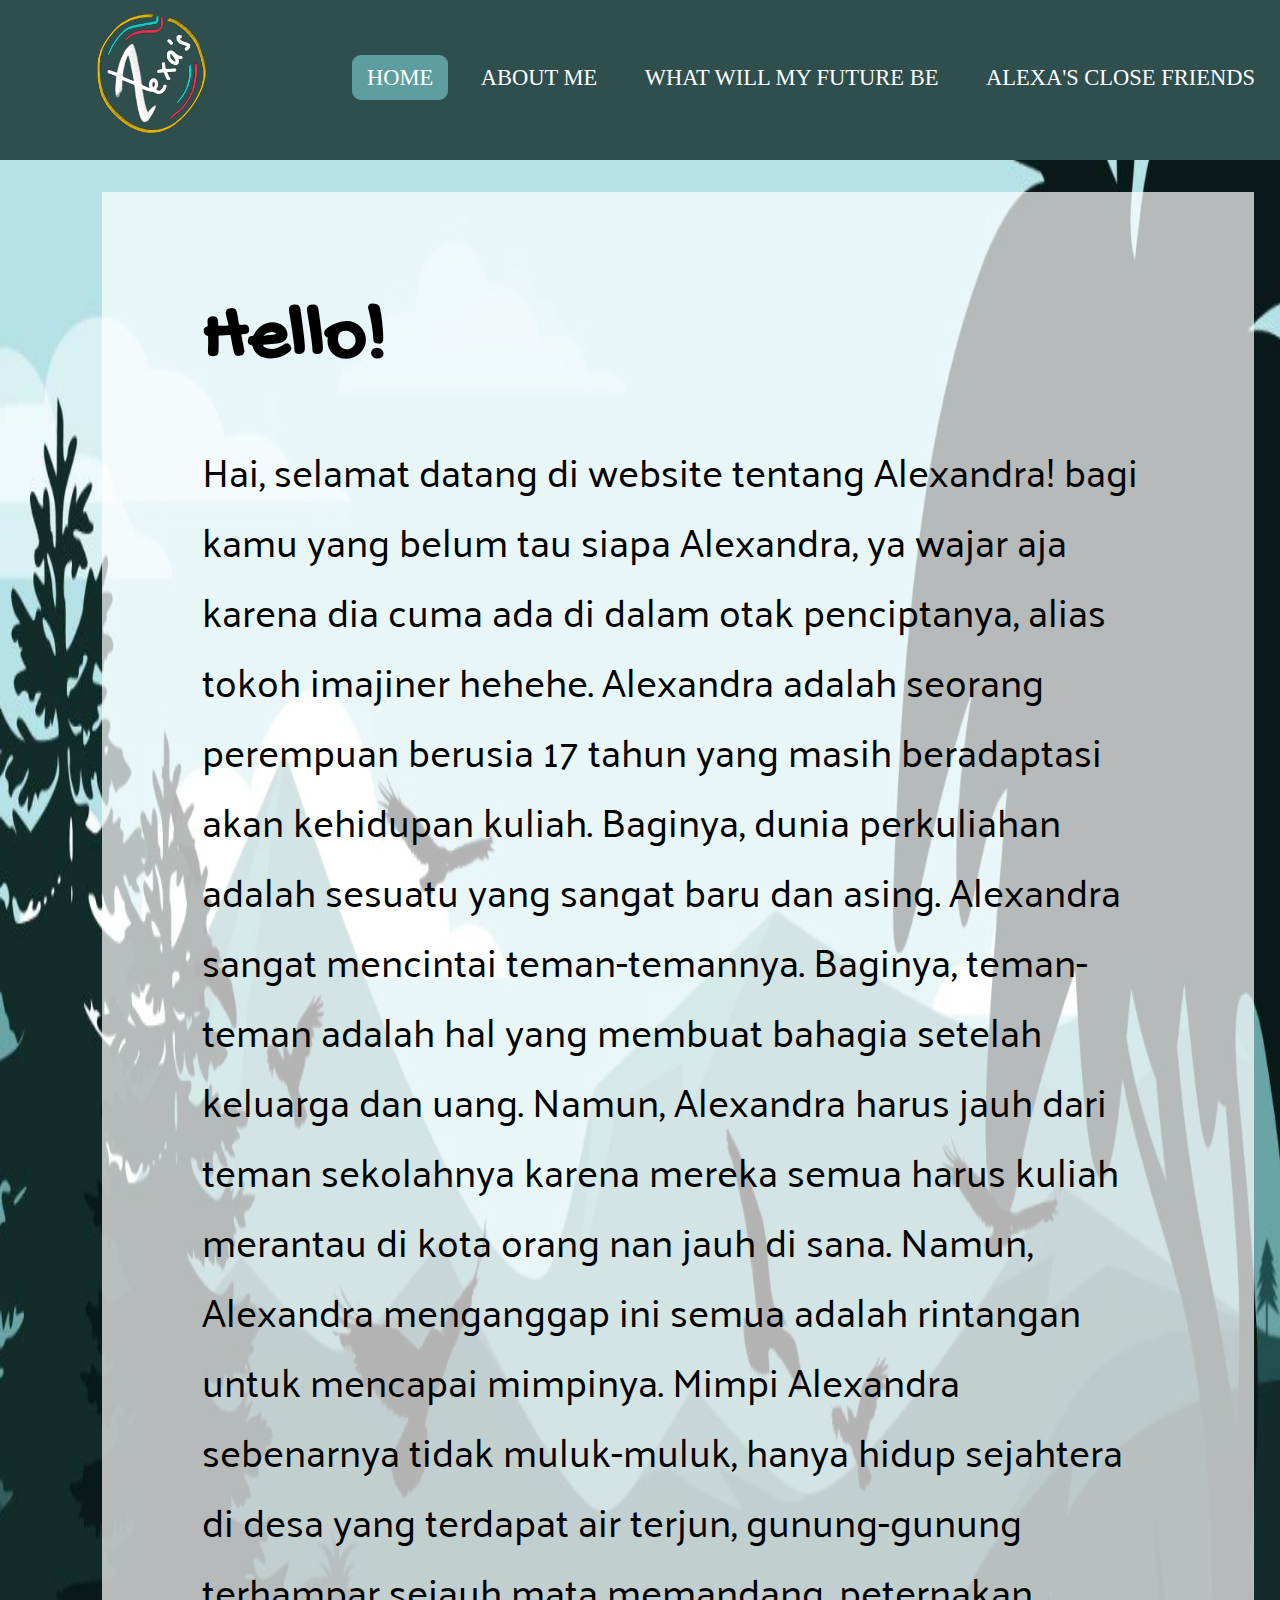
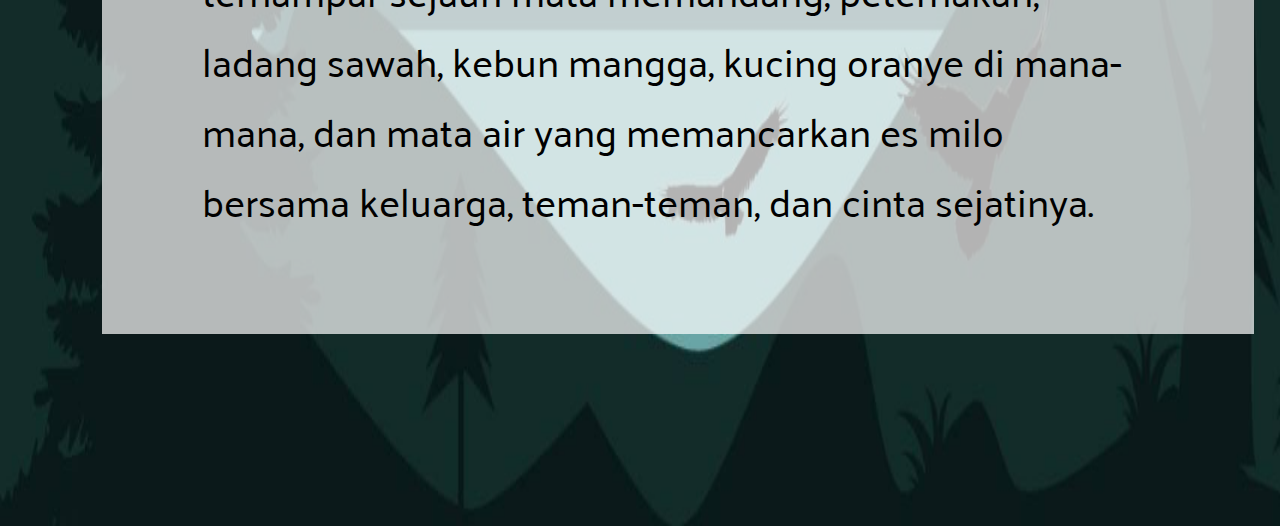
<file: index.html>
<!DOCTYPE html>
<html lang="en" dir="ltr">
<head>
	<meta charset="UTF-8">
	<title>Alexandra</title>
	<meta http-equiv="X-UA-Compatible" content="IE-edge">
<meta name="viewport" content="width=device-width, initial-scale=1.0">
	<link rel="stylesheet" href="cssdtpi.css">
	<link href='http://fonts.googleapis.com/css?family=Gochi Hand|Palanquin'
rel='stylesheet' type='text/css'>
</head>

<body class="page1">	
	<nav>
		<img src="croppedlogo.png" alt="logo" height="150px" id="logo">
		<input type="checkbox" id="check">
		<label for="check" class="checkbtn">
			<i class="fas fa-bars"></i>
		<ul>
			<li><a class="active" href="index.html">Home</a></li>
			<li><a href="aboutme.html">About me</a></li>
			<li><a href="future.html">What will My Future Be</a></li>
			<li><a href="closefriends.html">Alexa's Close Friends</a></li>
		</ul>
	</nav>

		<div class="home">
	<h1 style="font-family: Gochi Hand;">Hello!</h1><br>
	<p style="font-family: Palanquin;">Hai, selamat datang di website tentang Alexandra! bagi kamu yang belum tau siapa Alexandra, ya wajar aja karena dia cuma ada di dalam otak penciptanya, alias tokoh imajiner hehehe. Alexandra adalah seorang perempuan berusia 17 tahun yang masih beradaptasi akan kehidupan kuliah. Baginya, dunia perkuliahan adalah sesuatu yang sangat baru dan asing. Alexandra sangat mencintai teman-temannya. Baginya, teman-teman adalah hal yang membuat bahagia setelah keluarga dan uang. Namun, Alexandra harus jauh dari teman sekolahnya karena mereka semua harus kuliah merantau di kota orang nan jauh di sana. Namun, Alexandra menganggap ini semua adalah rintangan untuk mencapai mimpinya. Mimpi Alexandra sebenarnya tidak muluk-muluk, hanya hidup sejahtera di desa yang terdapat air terjun, gunung-gunung terhampar sejauh mata memandang, peternakan, ladang sawah, kebun mangga, kucing oranye di mana-mana, dan mata air yang memancarkan es milo bersama keluarga, teman-teman, dan cinta sejatinya.</p>
		</div>
</body>
</html>
</file>
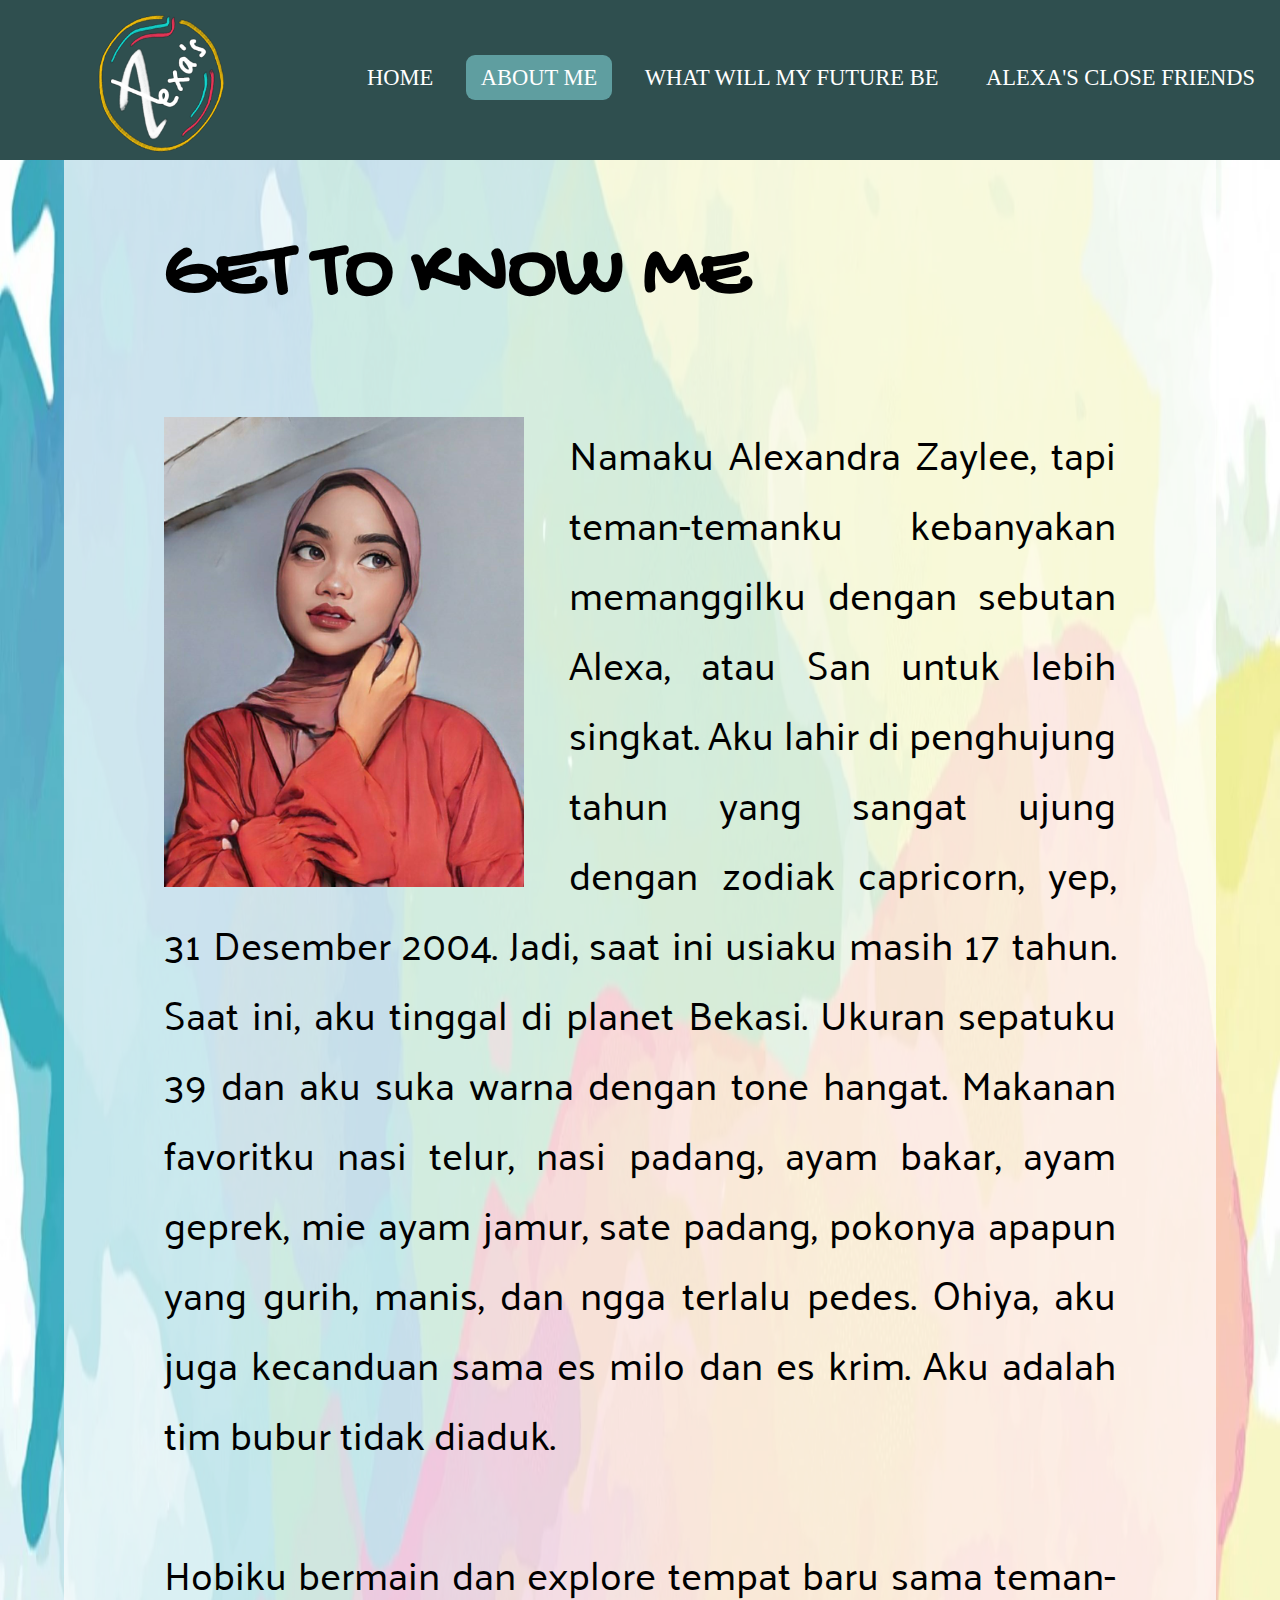
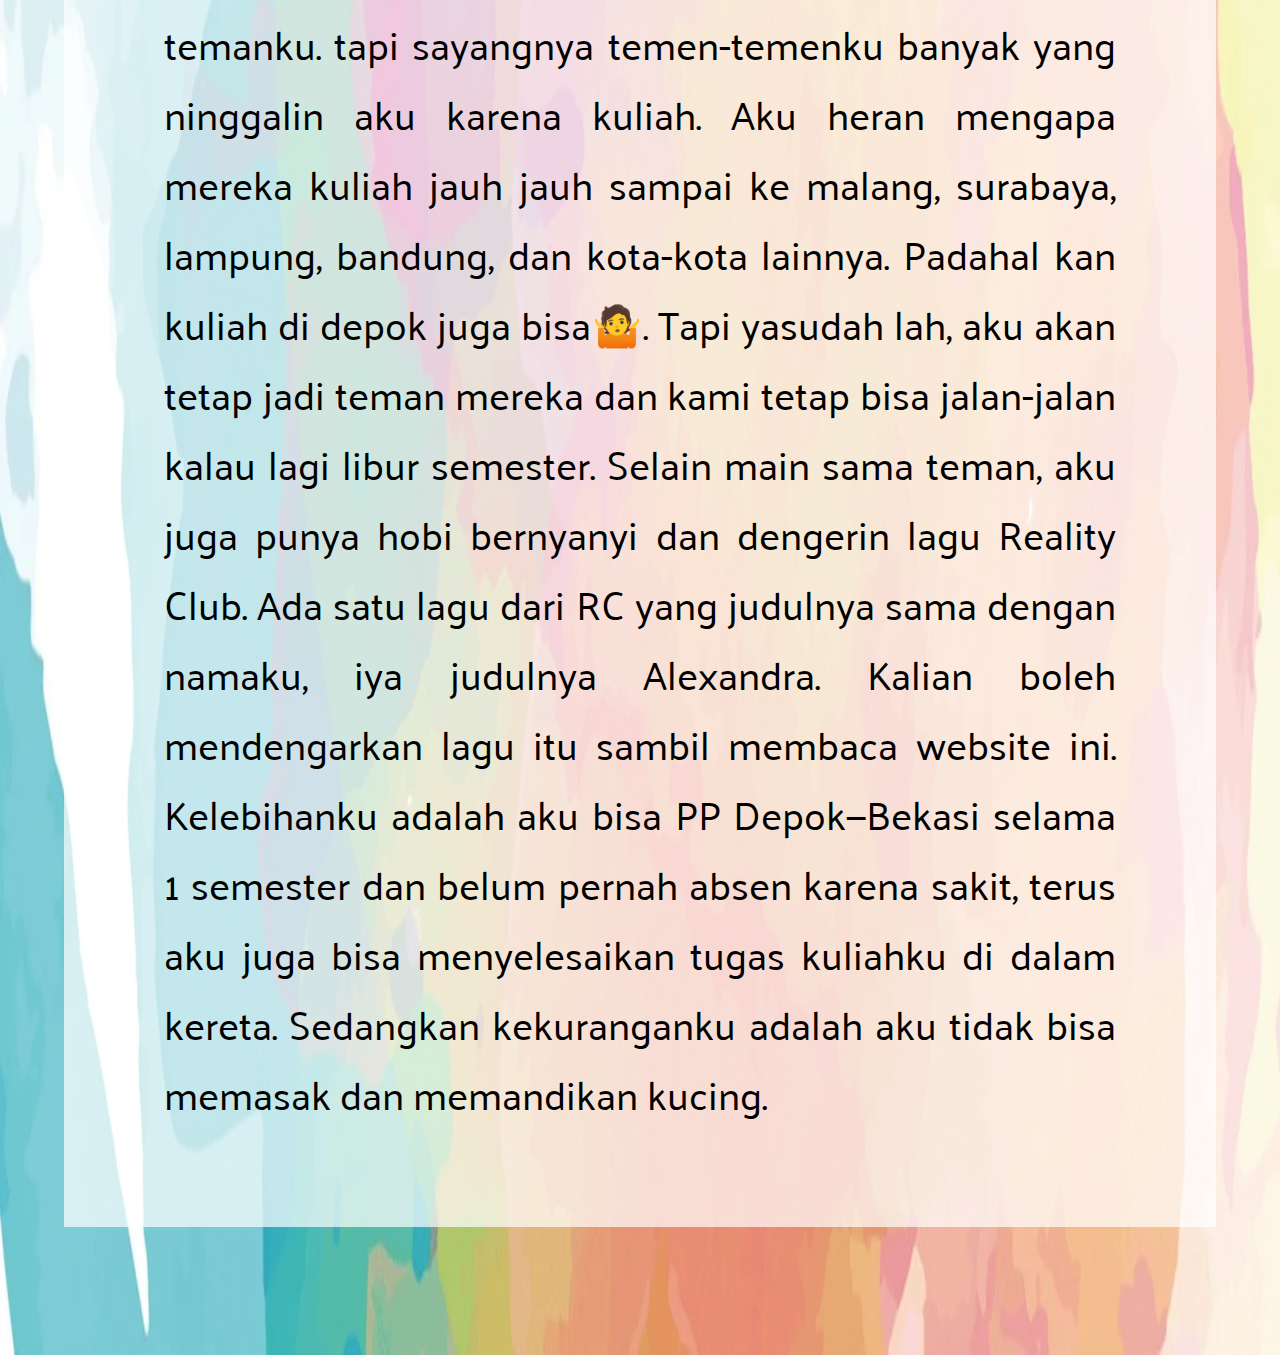
<file: aboutme.html>
<!DOCTYPE html>
<html>
<head>
	<meta charset="UTF-8">
	<title>About Alexandra</title>
	<meta http-equiv="X-UA-Compatible" content="IE-edge">
	<meta name="viewport" content="width=device-width, initial-scale=1.0">
	<link rel="preconnect" href="https://fonts.googleapis.com">
	<link  rel="stylesheet" href="cssdtpi.css">
	<link href='http://fonts.googleapis.com/css?family=Gochi Hand|Palanquin'
rel='stylesheet' type='text/css'>
	<style>
		body{
			background-image: url("nextbackground.jpg");
		}
	</style>
</head>
<body class="page2">
	<nav>
		<img src="croppedlogo.png" alt="logo" height="170px" id="logo">
		<input type="checkbox" id="check">
		<label for="check" class="checkbtn">
			<i class="fas fa-bars"></i>
		<ul>
			<li><a href="index.html">Home</a></li>
			<li><a class="active" href="aboutme.html">About me</a></li>
			<li><a href="future.html">What will My Future Be</a></li>
			<li><a href="closefriends.html">Alexa's Close Friends</a></li>
		</ul>
	</nav>
	<section></section>
<div class="aboutme">
	<h1 style="font-family: Gochi Hand;">GET TO KNOW ME</h1><br><br>
	<img src="alexandra.jpg" alt="my face" style="width:360px;height:470px; margin-right: 45px" class="alexandra">
<p style="font-family: Palanquin;">Namaku Alexandra Zaylee, tapi teman-temanku kebanyakan memanggilku dengan sebutan Alexa, atau San untuk lebih singkat. Aku lahir di penghujung tahun yang sangat ujung dengan zodiak capricorn, yep, 31 Desember 2004. Jadi, saat ini usiaku masih 17 tahun. Saat ini, aku tinggal di planet Bekasi. Ukuran sepatuku 39 dan aku suka warna dengan tone hangat. Makanan favoritku nasi telur, nasi padang, ayam bakar, ayam geprek, mie ayam jamur, sate padang, pokonya apapun yang gurih, manis, dan ngga terlalu pedes. Ohiya, aku juga kecanduan sama es milo dan es krim. Aku adalah tim bubur tidak diaduk.
<br><br>
Hobiku bermain dan explore tempat baru sama teman-temanku. tapi sayangnya temen-temenku banyak yang ninggalin aku karena kuliah. Aku heran mengapa mereka kuliah jauh jauh sampai ke malang, surabaya, lampung, bandung, dan kota-kota lainnya. Padahal kan kuliah di depok juga bisa🤷. Tapi yasudah lah,  aku akan tetap jadi teman mereka dan kami tetap bisa jalan-jalan kalau lagi libur semester. Selain main sama teman, aku juga punya hobi bernyanyi dan dengerin lagu Reality Club. Ada satu lagu dari RC yang judulnya sama dengan namaku, iya judulnya Alexandra. Kalian boleh mendengarkan lagu itu sambil membaca website ini. Kelebihanku adalah aku bisa PP Depok—Bekasi selama 1 semester dan belum pernah absen karena sakit, terus aku juga bisa menyelesaikan tugas kuliahku di dalam kereta. Sedangkan kekuranganku adalah aku tidak bisa memasak dan memandikan kucing.</p>

</body>
</html>
</file>
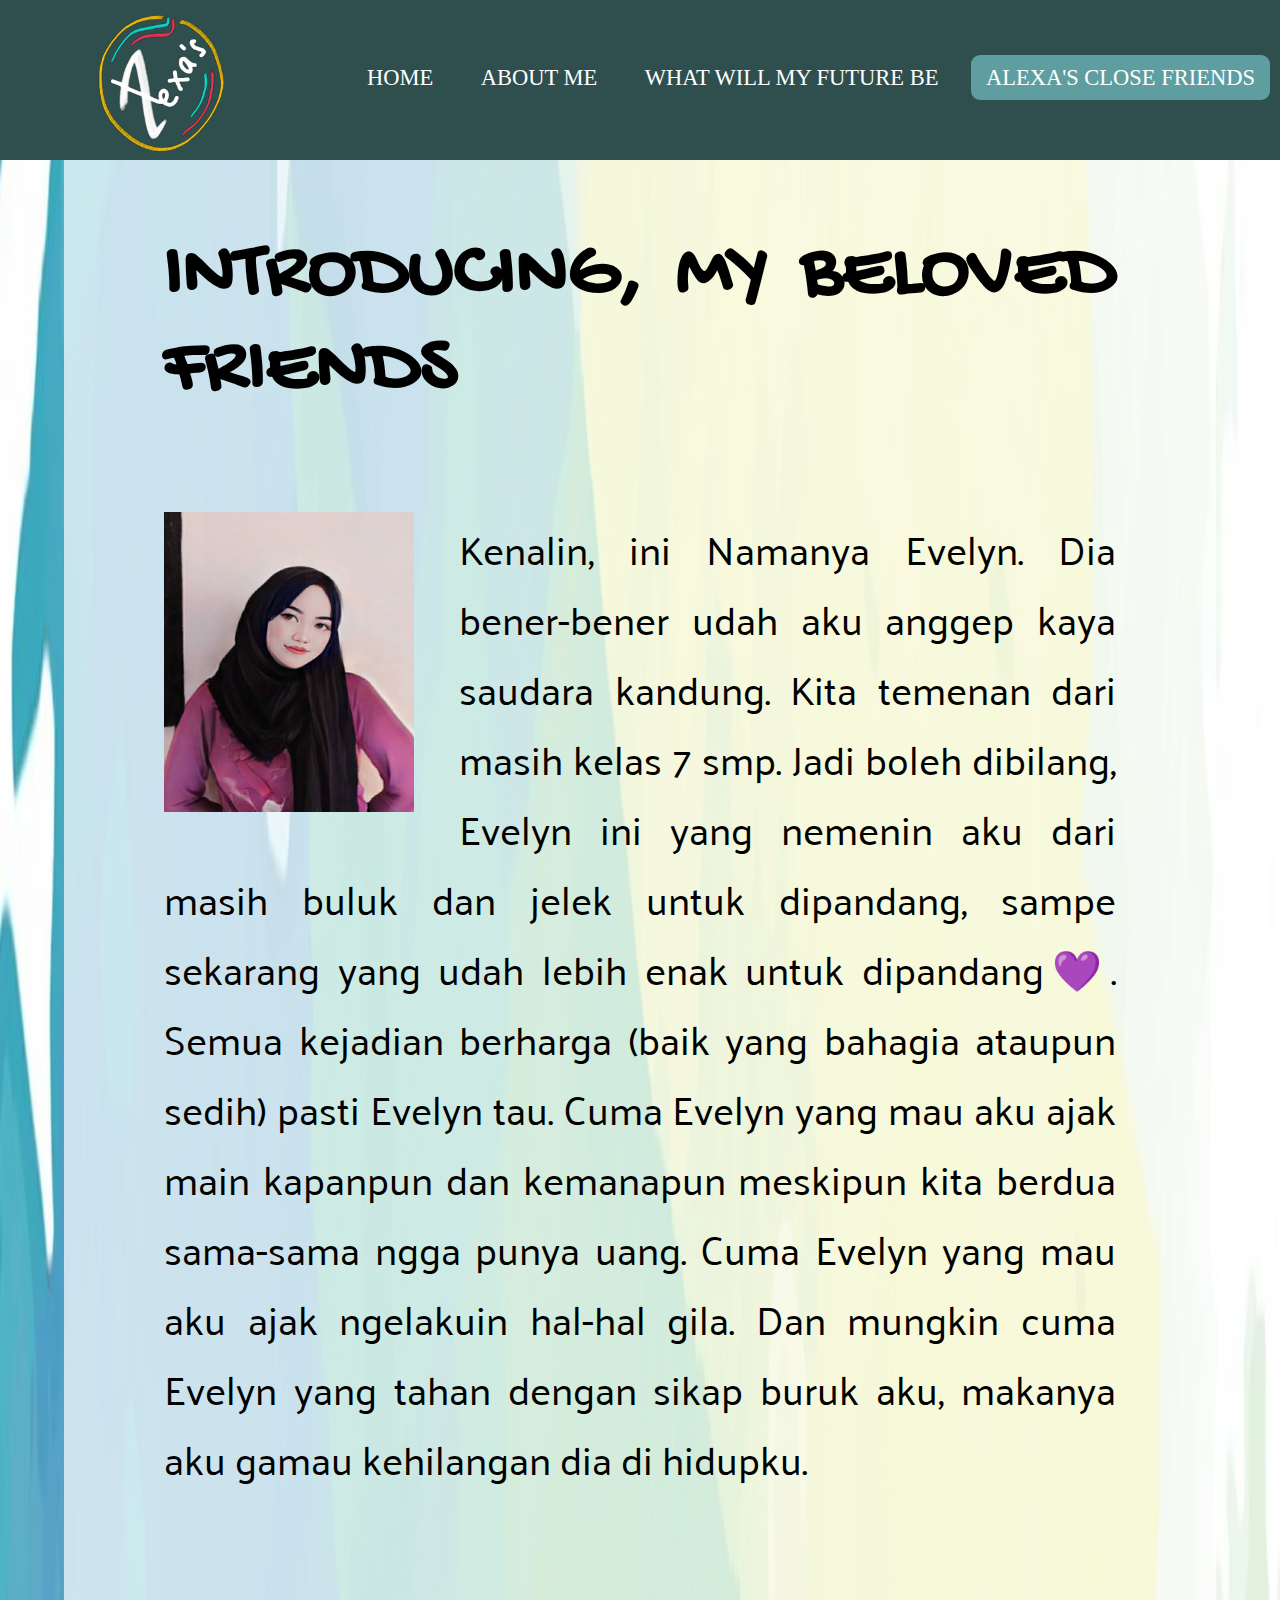
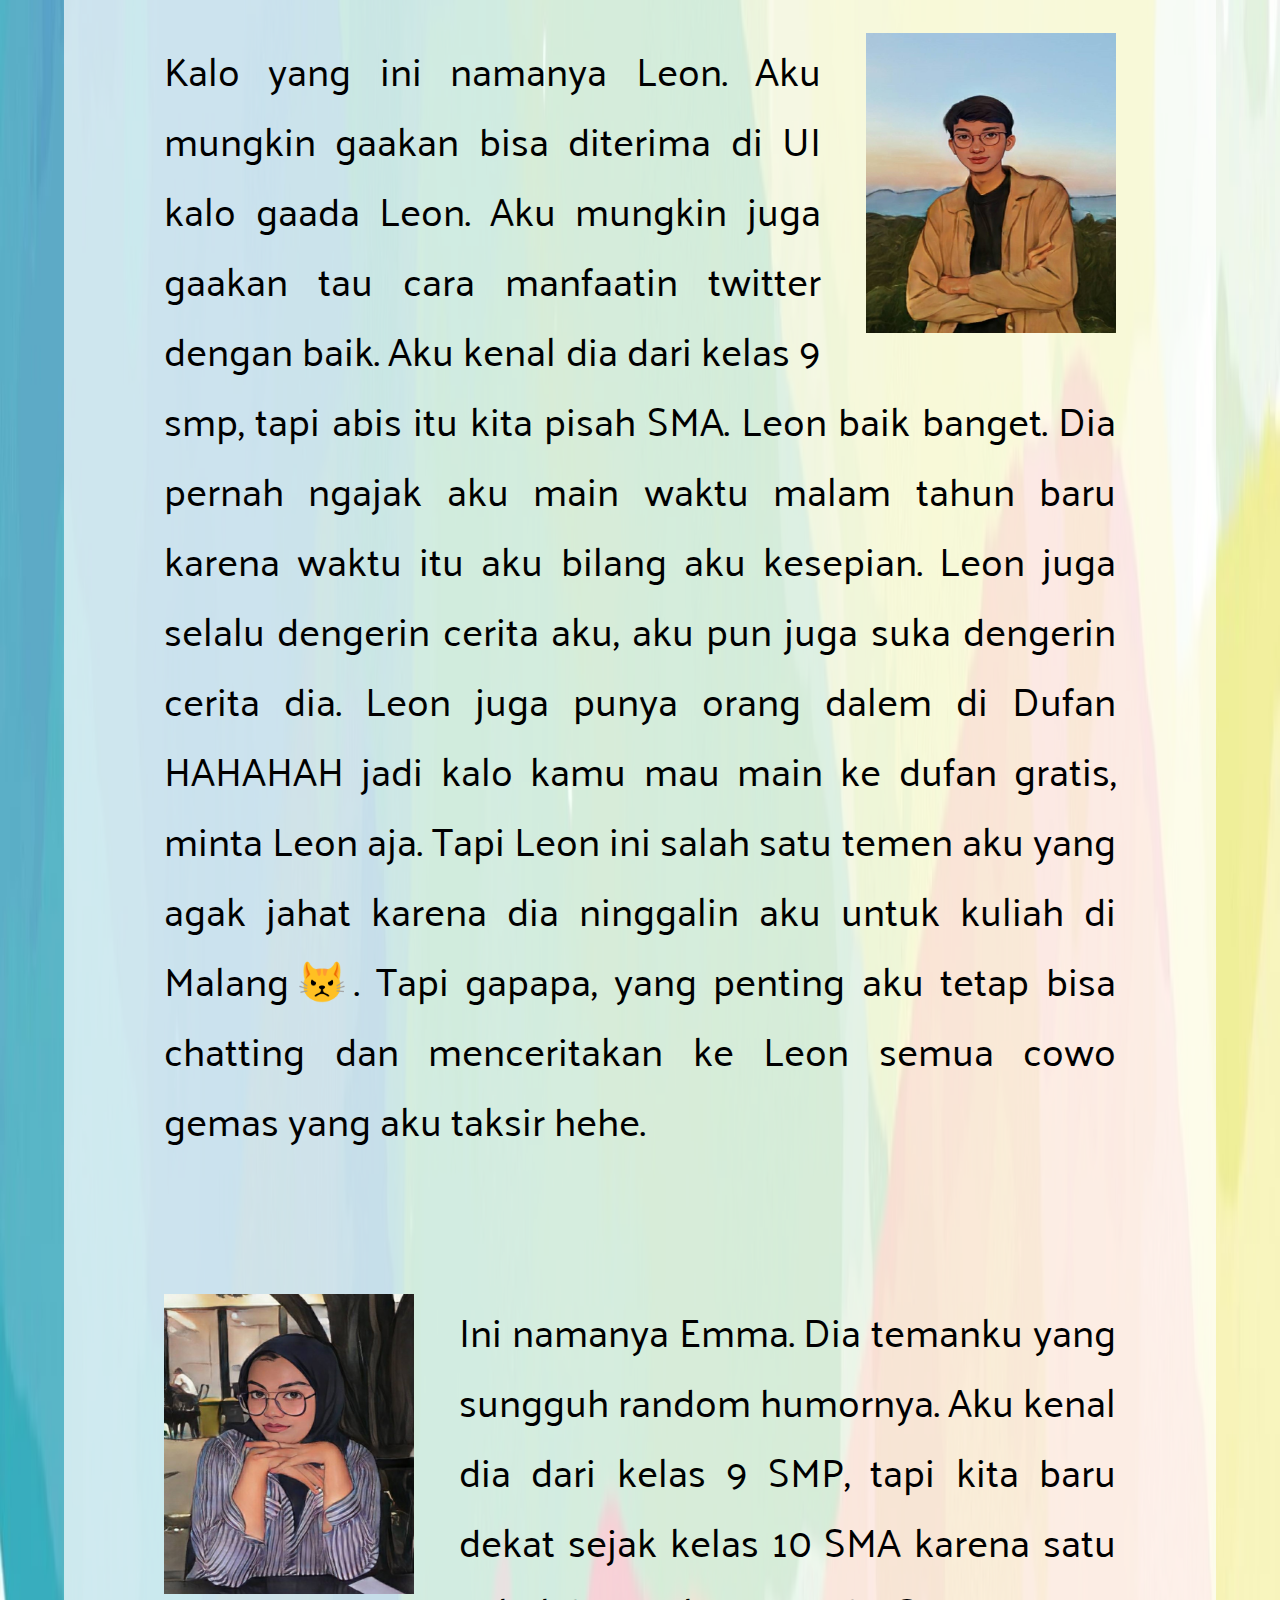
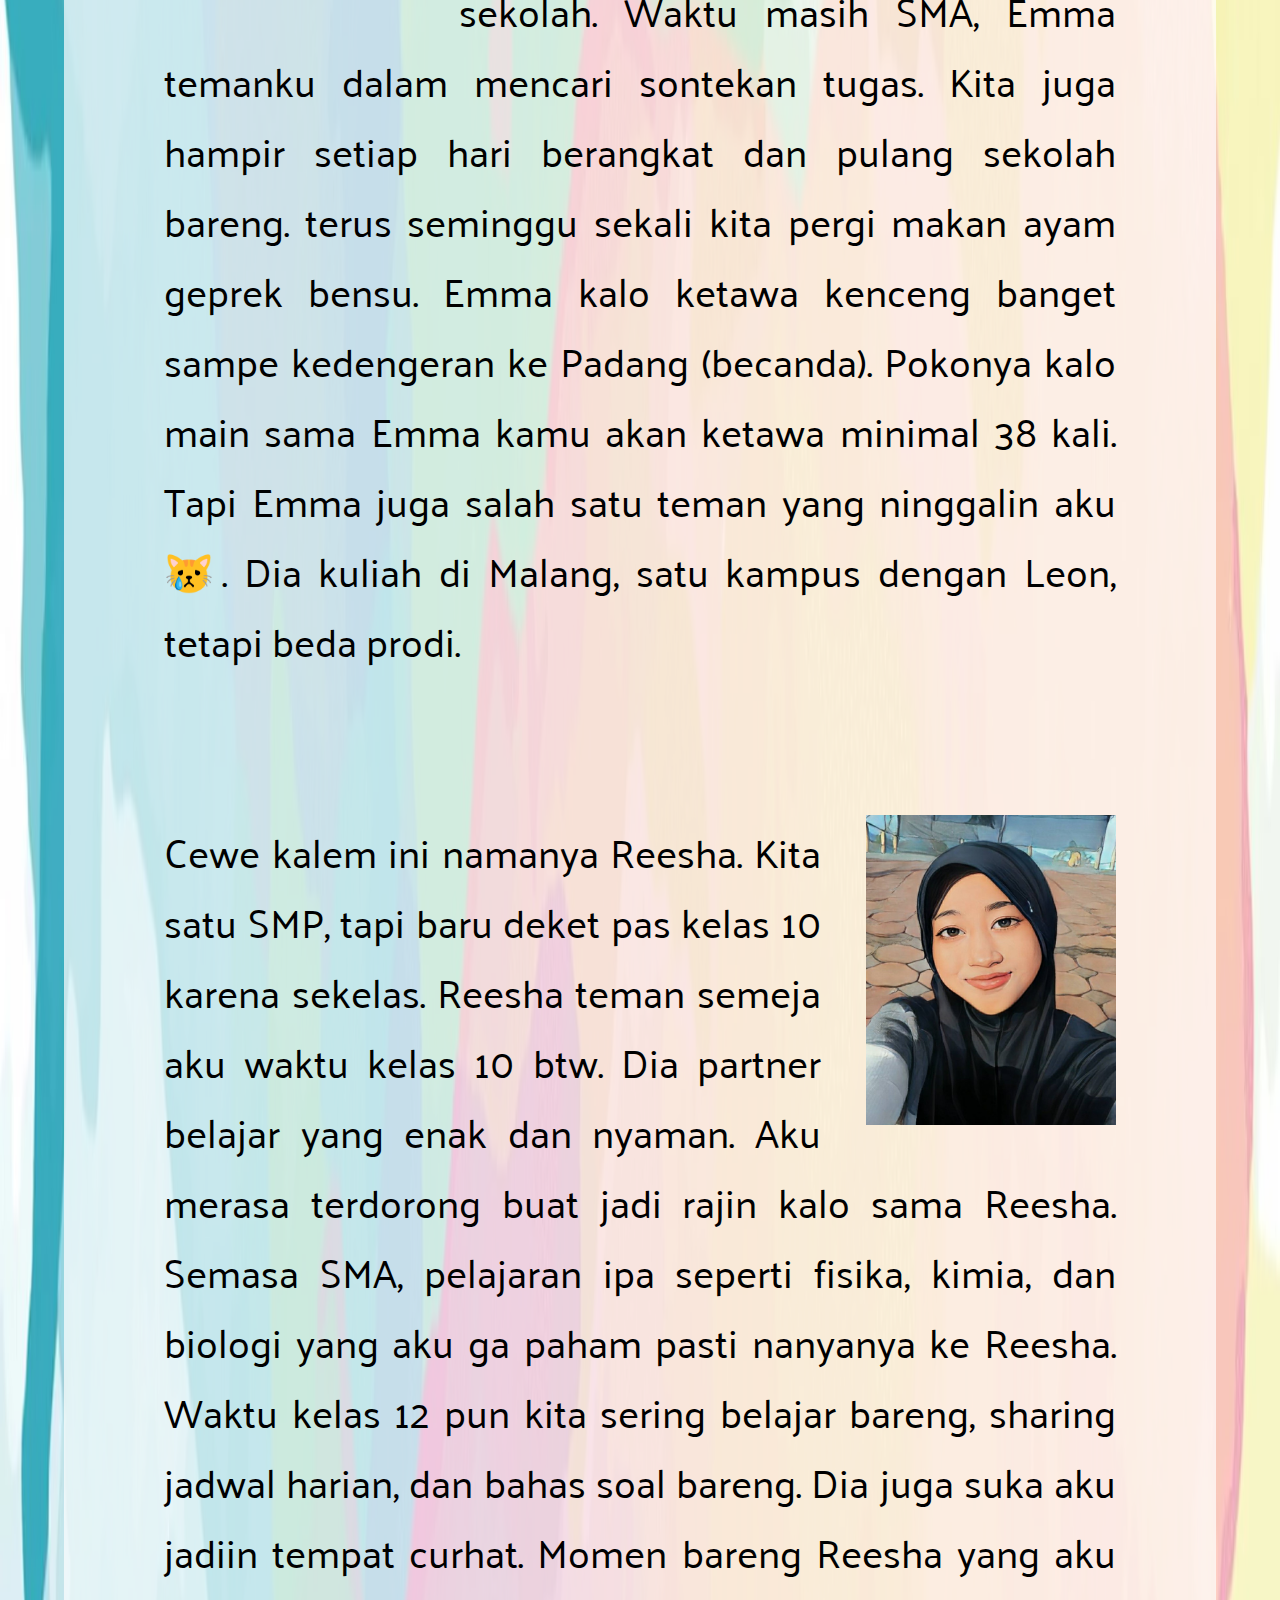
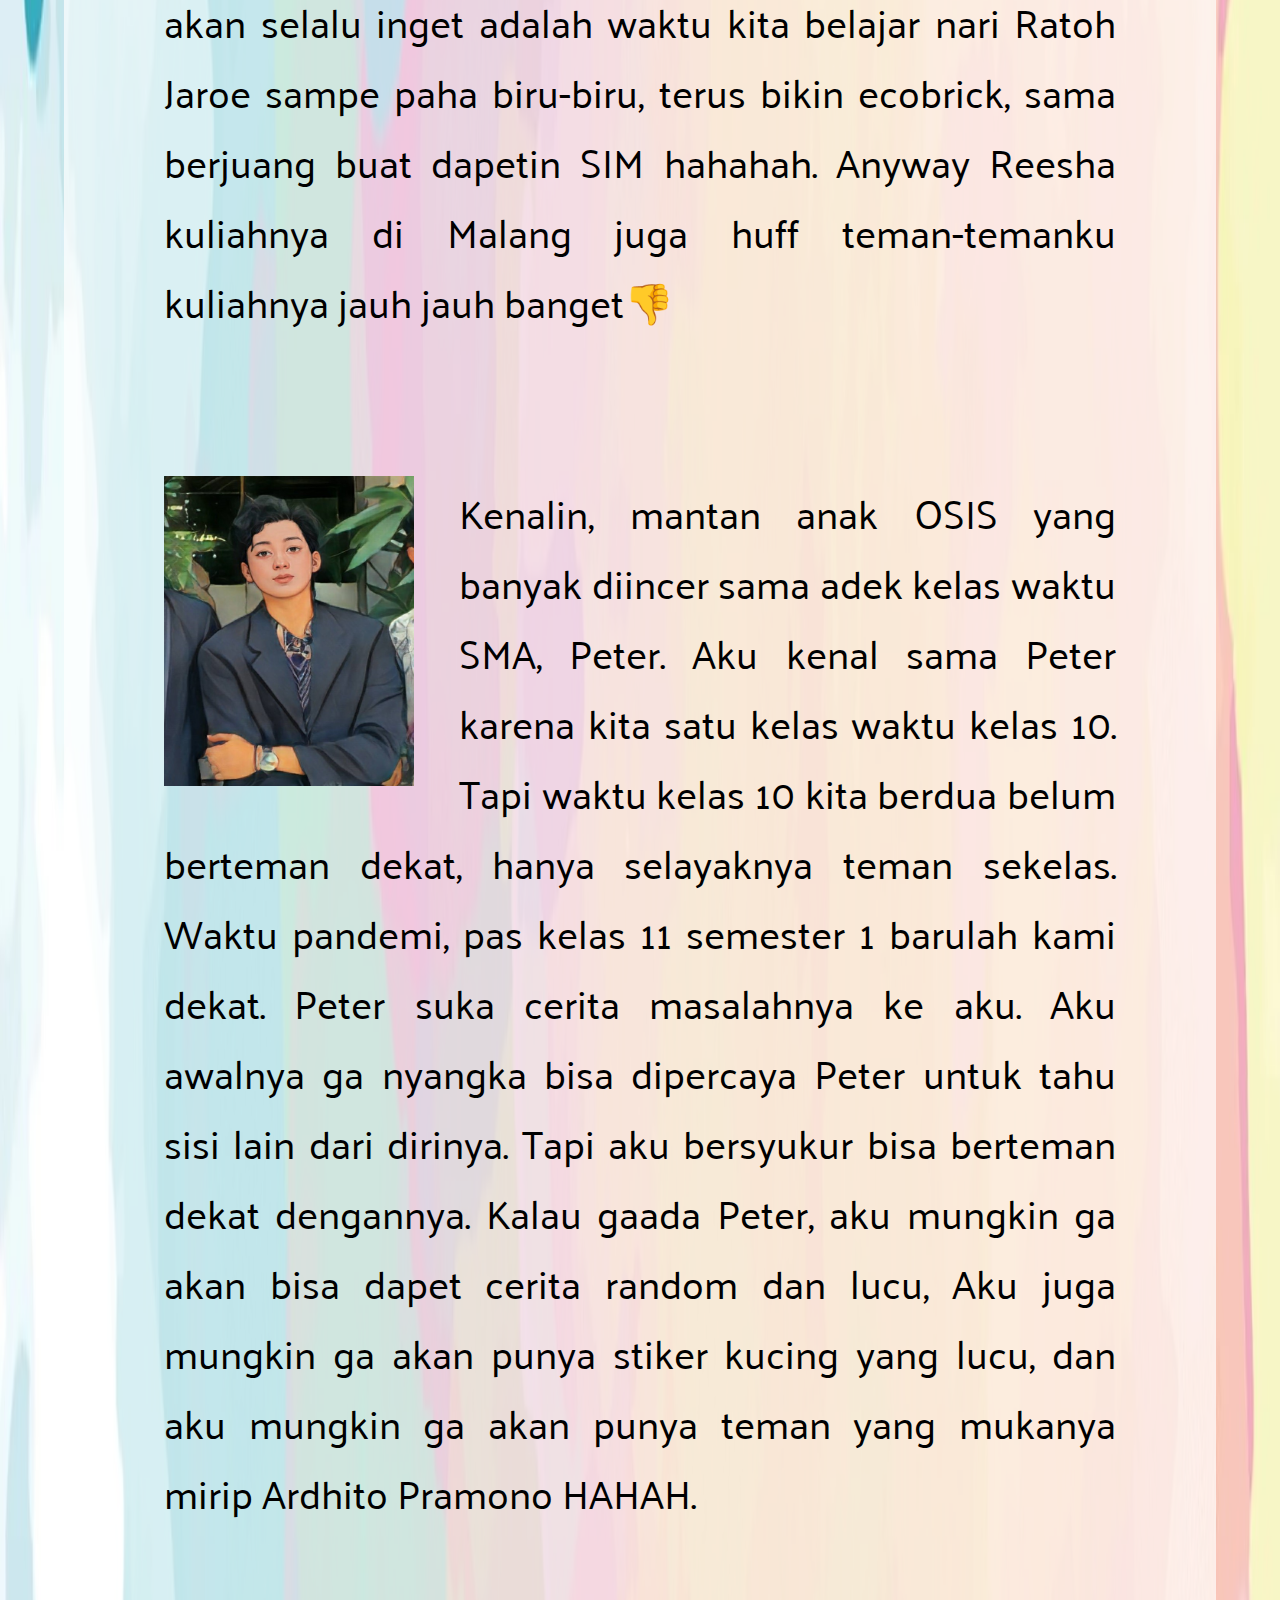
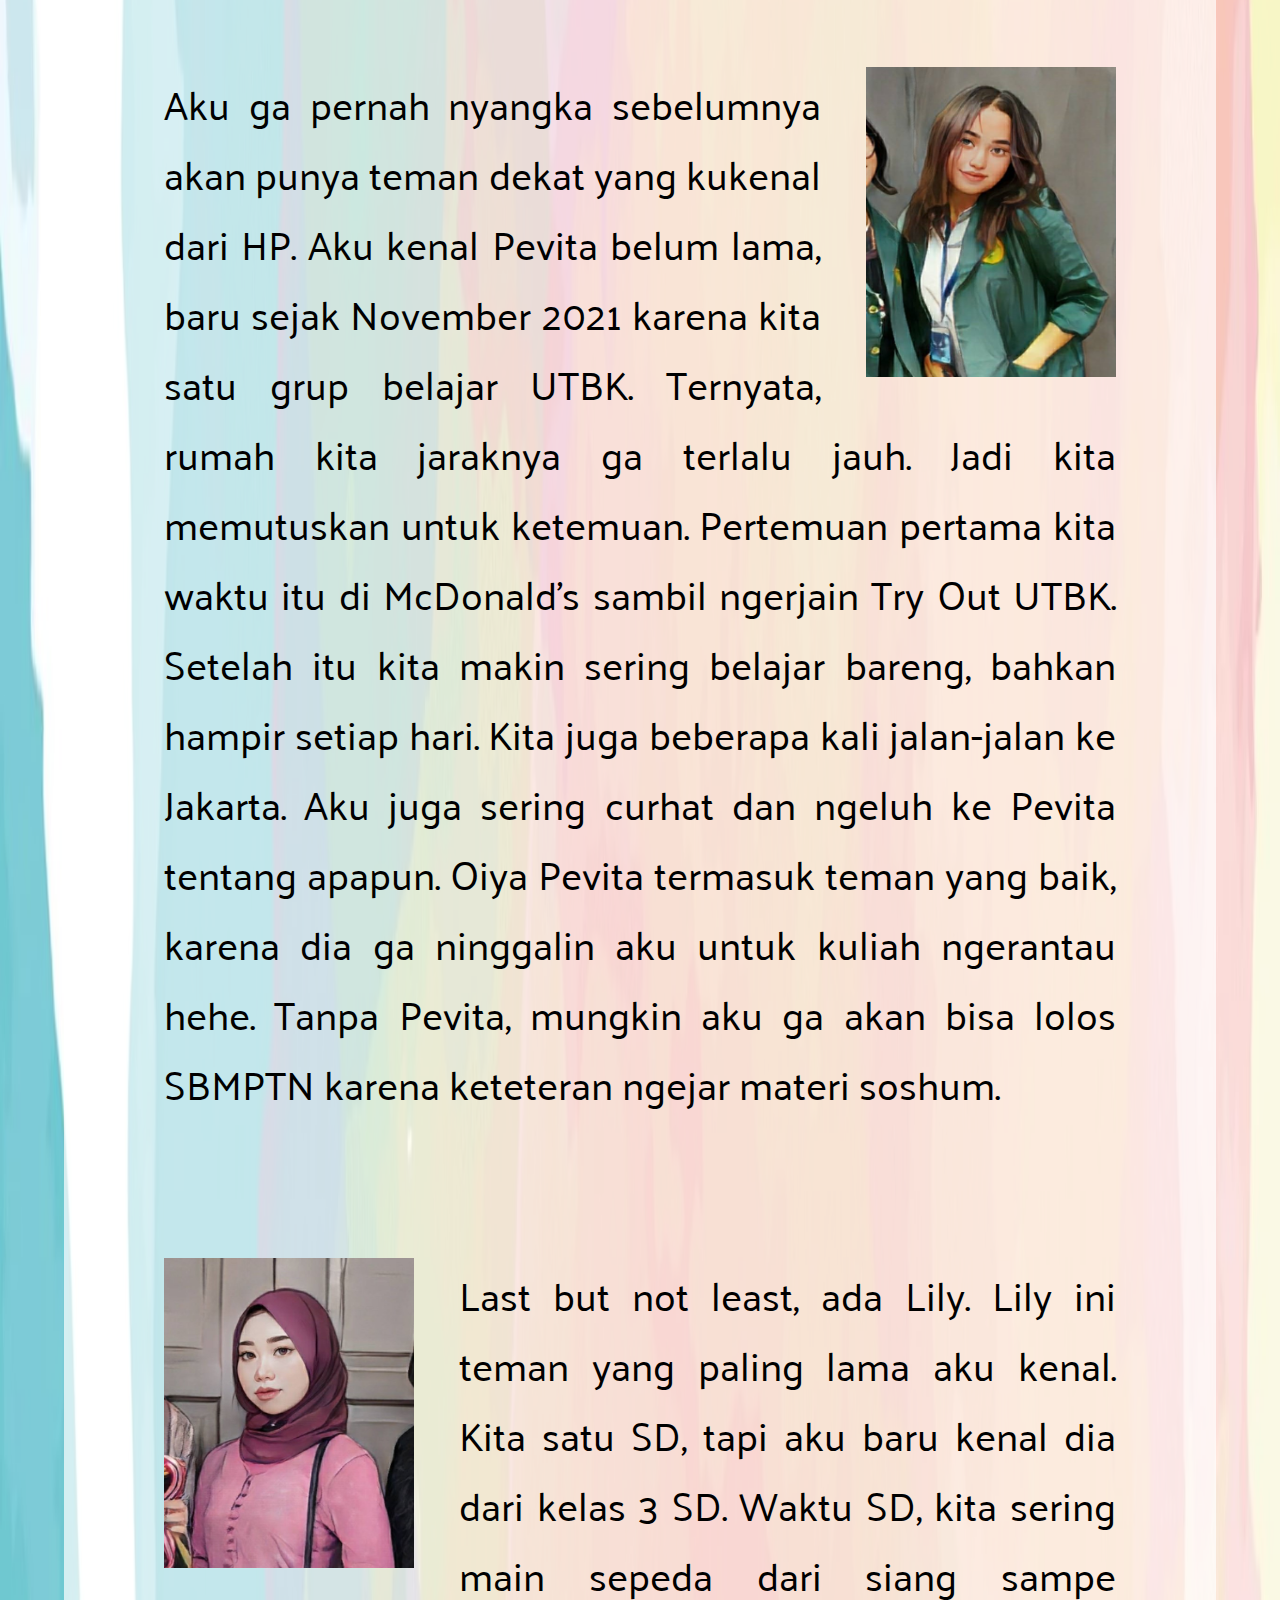
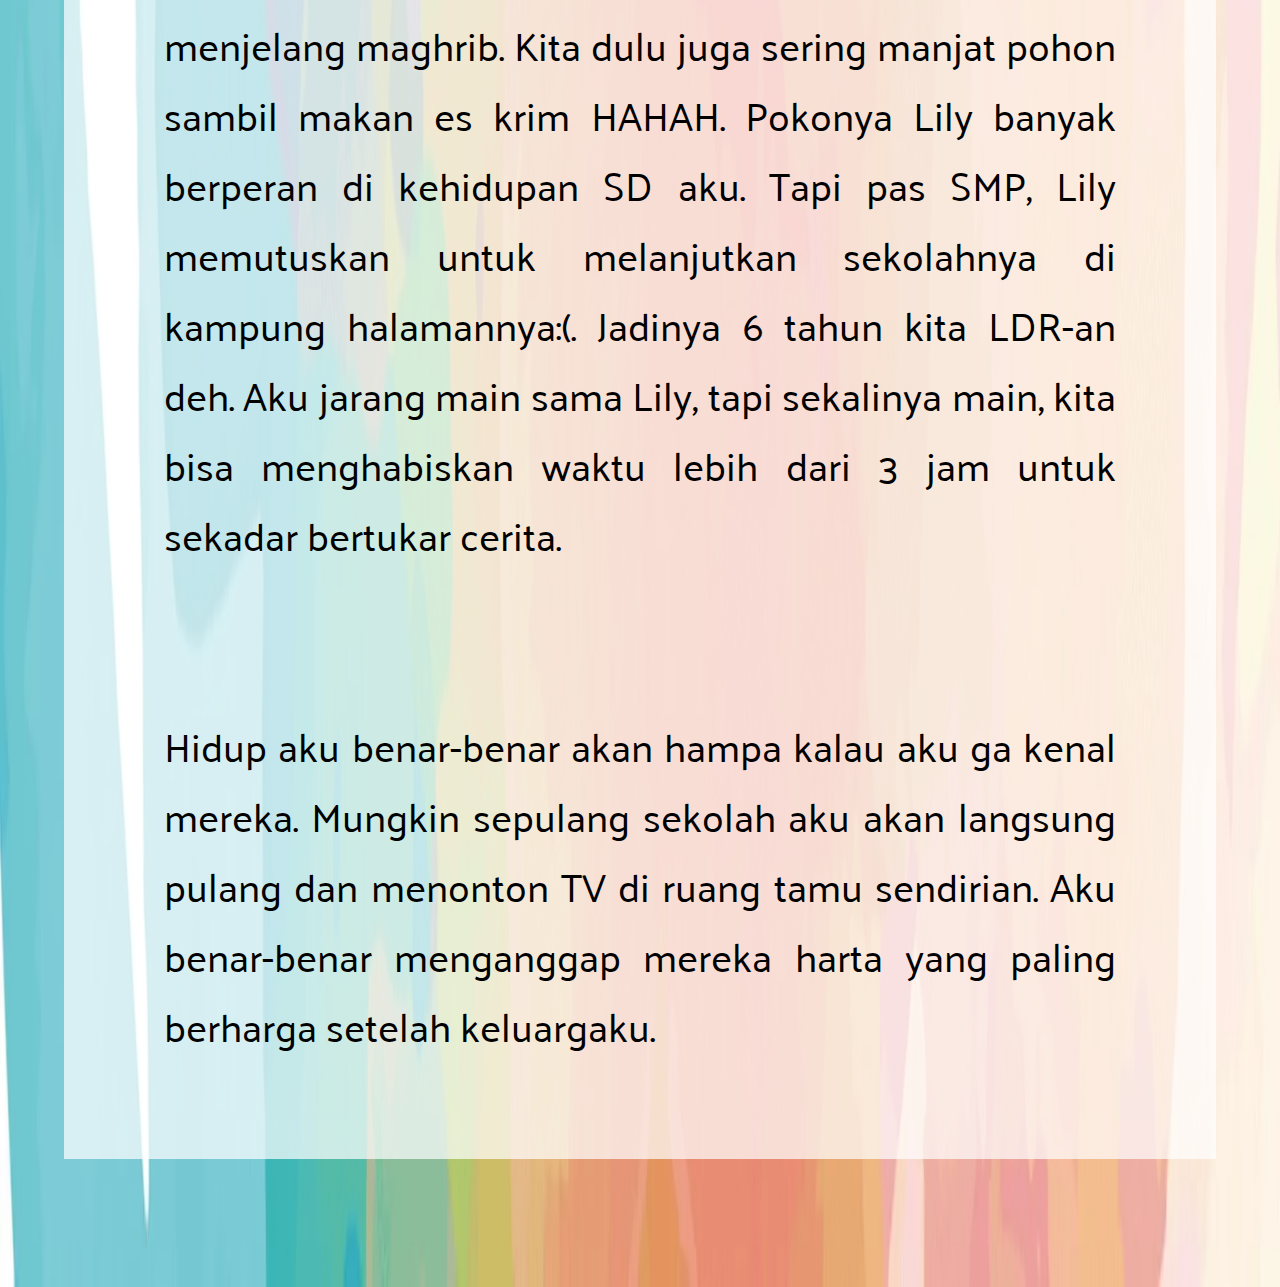
<file: closefriends.html>
<!DOCTYPE html>
<html>
<head>
	<title>Alexa's Close Friends</title>
	<meta charset="UTF-8">
	<meta http-equiv="X-UA-Compatible" content="IE-edge">
	<meta name="viewport" content="width=device-width, initial-scale=1.0">
	<link rel="stylesheet" href="cssdtpi.css">
	<link href='http://fonts.googleapis.com/css?family=Gochi Hand|Palanquin'
rel='stylesheet' type='text/css'>
<style>
		body{
			background-image: url("nextbackground.jpg");
		}
	</style>
</head>
<body class="page4">
	<nav>
		<img src="croppedlogo.png" alt="logo" height="170px" id="logo">
		<input type="checkbox" id="check">
		<label for="check" class="checkbtn">
			<i class="fas fa-bars"></i>
		<ul>
			<li><a href="index.html">Home</a></li>
			<li><a href="aboutme.html">About me</a></li>
			<li><a href="future.html">What Will My Future Be</a></li>
			<li><a class="active" href="closefriends.html">Alexa's Close Friends</a></li>
		</ul>
	</nav>
	<section></section>
<div class="cf">
	<h1 style="font-family: Gochi Hand;">INTRODUCING, MY BELOVED FRIENDS</h1><br><br>
	<img src="evelyn.jpg" alt="evelyn" style="width:250px;height:300px; margin-right: 45px" class="alexandra">
<p style="font-family: Palanquin;">Kenalin, ini Namanya Evelyn. Dia bener-bener udah aku anggep kaya saudara kandung. Kita temenan dari masih kelas 7 smp. Jadi boleh dibilang, Evelyn ini yang nemenin aku dari masih buluk dan jelek untuk dipandang, sampe sekarang yang udah lebih enak untuk dipandang💜. Semua kejadian berharga (baik yang bahagia ataupun sedih) pasti Evelyn tau. Cuma Evelyn yang mau aku ajak main kapanpun dan kemanapun meskipun kita berdua sama-sama ngga punya uang. Cuma Evelyn yang mau aku ajak ngelakuin hal-hal gila. Dan mungkin cuma Evelyn yang tahan dengan sikap buruk aku, makanya aku gamau kehilangan dia di hidupku.</p>
<br><br><br>
<img src="leon.jpg" alt="leon" style="width:250px;height:300px; margin-left: 45px" class="alexandra2">
<p style="font-family: Palanquin;">Kalo yang ini namanya Leon. Aku mungkin gaakan bisa diterima di UI kalo gaada Leon. Aku mungkin juga gaakan tau cara manfaatin twitter dengan baik. Aku kenal dia dari kelas 9 smp, tapi abis itu kita pisah SMA. Leon baik banget. Dia pernah ngajak aku main waktu malam tahun baru karena waktu itu aku bilang aku kesepian. Leon juga selalu dengerin cerita aku, aku pun juga suka dengerin cerita dia. Leon juga punya orang dalem di Dufan HAHAHAH jadi kalo kamu mau main ke dufan gratis, minta Leon aja. Tapi Leon ini salah satu temen aku yang agak jahat karena dia ninggalin aku untuk kuliah di Malang😾. Tapi gapapa, yang penting aku tetap bisa chatting dan menceritakan ke Leon semua cowo gemas yang aku taksir hehe.</p>
<br><br><br>
<img src="emma.jpg" alt="emma" style="width:250px;height:300px; margin-right: 45px" class="alexandra">
<p>Ini namanya Emma. Dia temanku yang sungguh random humornya. Aku kenal dia dari kelas 9 SMP, tapi kita baru dekat sejak kelas 10 SMA karena satu sekolah. Waktu masih SMA, Emma temanku dalam mencari sontekan tugas. Kita juga hampir setiap hari berangkat dan pulang sekolah bareng. terus seminggu sekali kita pergi makan ayam geprek bensu. Emma kalo ketawa kenceng banget sampe kedengeran ke Padang (becanda). Pokonya kalo main sama Emma kamu akan ketawa minimal 38 kali. Tapi Emma juga salah satu teman yang ninggalin aku😿. Dia kuliah di Malang, satu kampus dengan Leon, tetapi beda prodi.  </p>
<br><br><br>
<img src="reesha.jpg" alt="reesha" style="width:250px;height:310px; margin-left: 45px" class="alexandra2">
<p style="font-family: Palanquin;">Cewe kalem ini namanya Reesha. Kita satu SMP, tapi baru deket pas kelas 10 karena sekelas. Reesha teman semeja aku waktu kelas 10 btw. Dia partner belajar yang enak dan nyaman. Aku merasa terdorong buat jadi rajin kalo sama Reesha. Semasa SMA, pelajaran ipa seperti fisika, kimia, dan biologi yang aku ga paham pasti nanyanya ke Reesha. Waktu kelas 12 pun kita sering belajar bareng, sharing jadwal harian, dan bahas soal bareng. Dia juga suka aku jadiin tempat curhat. Momen bareng Reesha yang aku akan selalu inget adalah waktu kita belajar nari Ratoh Jaroe sampe paha biru-biru, terus bikin ecobrick, sama berjuang buat dapetin SIM hahahah. Anyway Reesha kuliahnya di Malang juga huff teman-temanku kuliahnya jauh jauh banget👎</p>
<br><br><br>
<img src="peter.jpg" alt="peter" style="width:250px;height:310px; margin-right: 45px" class="alexandra">
<p style="font-family: Palanquin;">Kenalin, mantan anak OSIS yang banyak diincer sama adek kelas waktu SMA, Peter. Aku kenal sama Peter karena kita satu kelas waktu kelas 10. Tapi waktu kelas 10 kita berdua belum berteman dekat, hanya selayaknya teman sekelas. Waktu pandemi, pas kelas 11 semester 1 barulah kami dekat. Peter suka cerita masalahnya ke aku. Aku awalnya ga nyangka bisa dipercaya Peter untuk tahu sisi lain dari dirinya. Tapi aku bersyukur bisa berteman dekat dengannya. Kalau gaada Peter, aku mungkin ga akan bisa dapet cerita random dan lucu, Aku juga mungkin ga akan punya stiker kucing yang lucu, dan aku mungkin ga akan punya teman yang mukanya mirip Ardhito Pramono HAHAH. </p>
<br><br><br>
<img src="pevita.jpg" alt="lily" style="width:250px;height:310px; margin-left: 45px" class="alexandra2">
<p style="font-family: Palanquin;">Aku ga pernah nyangka sebelumnya akan punya teman dekat yang kukenal dari HP. Aku kenal Pevita belum lama, baru sejak November 2021 karena kita satu grup belajar UTBK. Ternyata, rumah kita jaraknya ga terlalu jauh. Jadi kita memutuskan untuk ketemuan. Pertemuan pertama kita waktu itu di McDonald's sambil ngerjain Try Out UTBK. Setelah itu kita makin sering belajar bareng, bahkan hampir setiap hari. Kita juga beberapa kali jalan-jalan ke Jakarta. Aku juga sering curhat dan ngeluh ke Pevita tentang apapun. Oiya Pevita termasuk teman yang baik, karena dia ga ninggalin aku untuk kuliah ngerantau hehe. Tanpa Pevita, mungkin aku ga akan bisa lolos SBMPTN karena keteteran ngejar materi soshum.</p>
<br><br><br>
<img src="lily.jpg" alt="lily" style="width:250px;height:310px; margin-right: 45px" class="alexandra">
<p style="font-family: Palanquin;">Last but not least, ada Lily. Lily ini teman yang paling lama aku kenal. Kita satu SD, tapi aku baru kenal dia dari kelas 3 SD. Waktu SD, kita sering main sepeda dari siang sampe menjelang maghrib. Kita dulu juga sering manjat pohon sambil makan es krim HAHAH. Pokonya Lily banyak berperan di kehidupan SD aku. Tapi pas SMP, Lily memutuskan untuk melanjutkan sekolahnya di kampung halamannya:(. Jadinya 6 tahun kita LDR-an deh. Aku jarang main sama Lily, tapi sekalinya main, kita bisa menghabiskan waktu lebih dari 3 jam untuk sekadar bertukar cerita. </p>
<br><br><br>
<p style="font-family: Palanquin;">Hidup aku benar-benar akan hampa kalau aku ga kenal mereka. Mungkin sepulang sekolah aku akan langsung pulang dan menonton TV di ruang tamu sendirian. Aku benar-benar menganggap mereka harta yang paling berharga setelah keluargaku.</p>
</body>
</html>
</file>
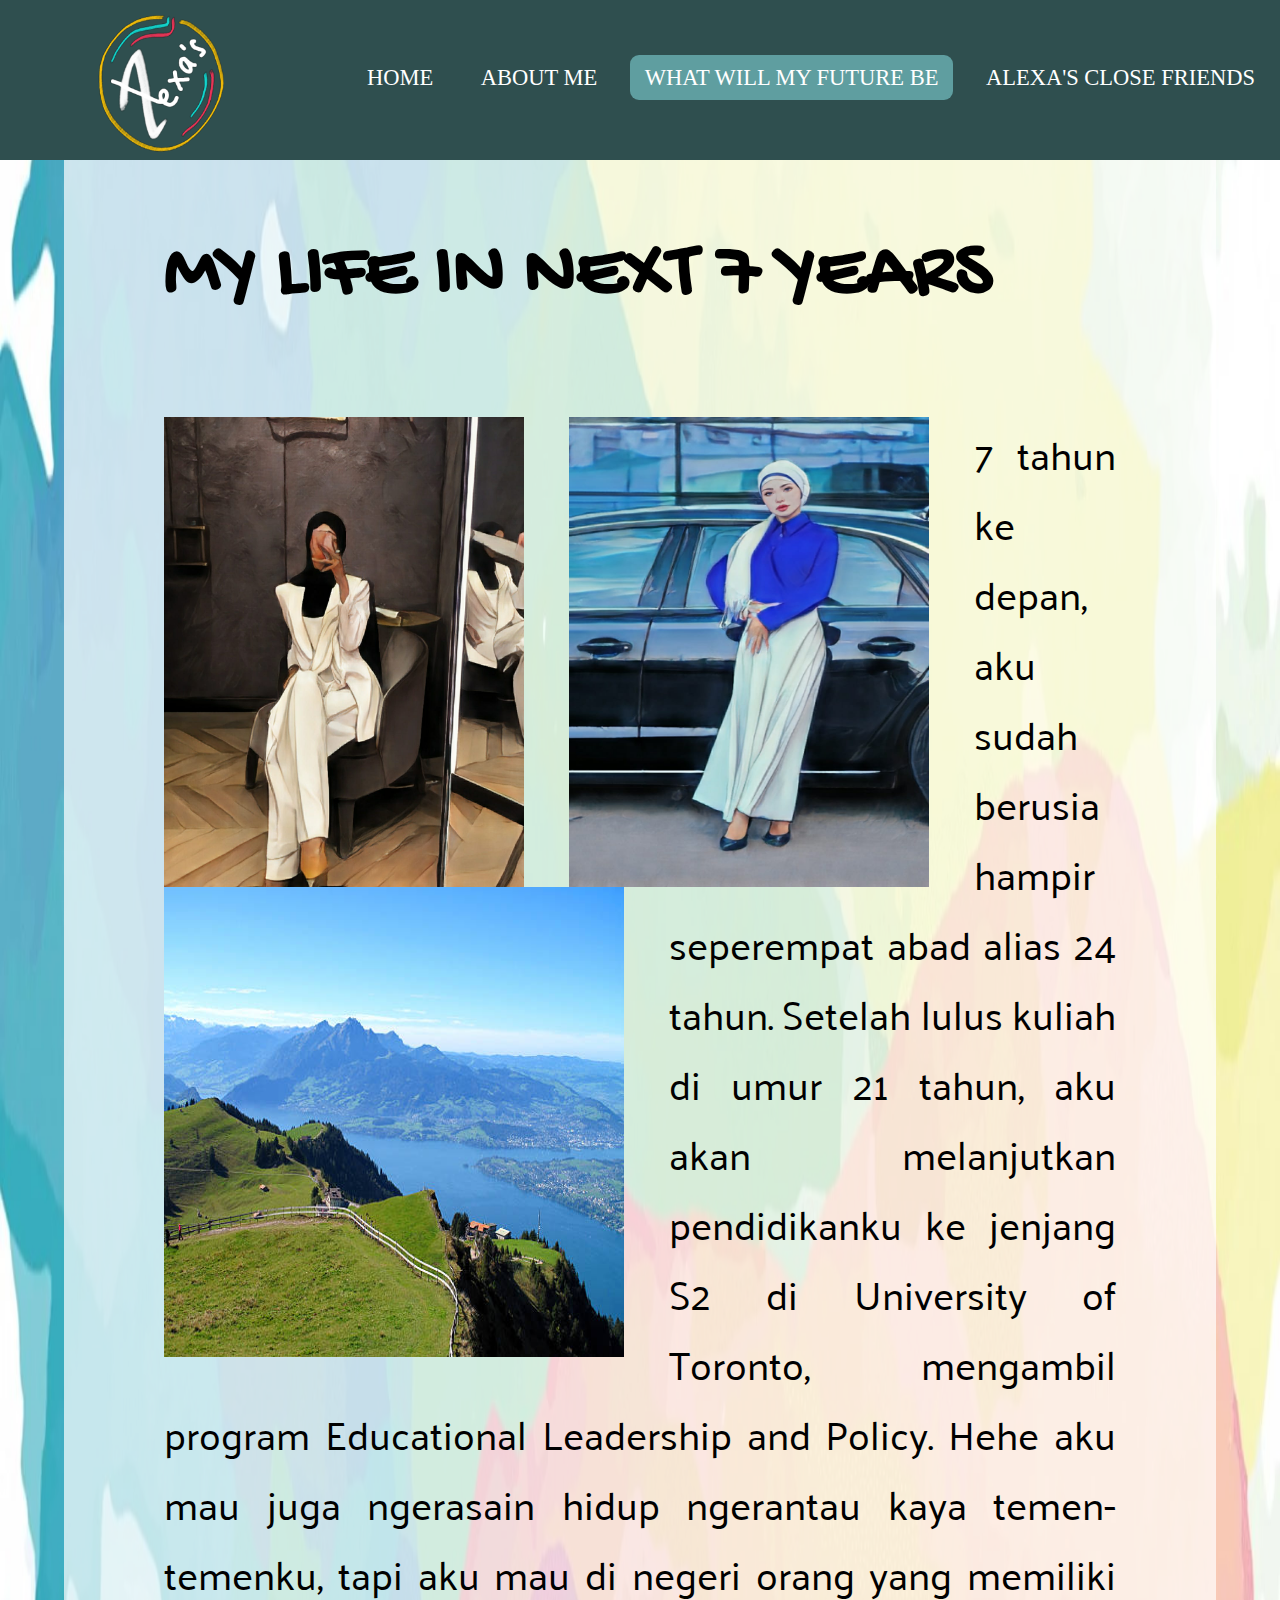
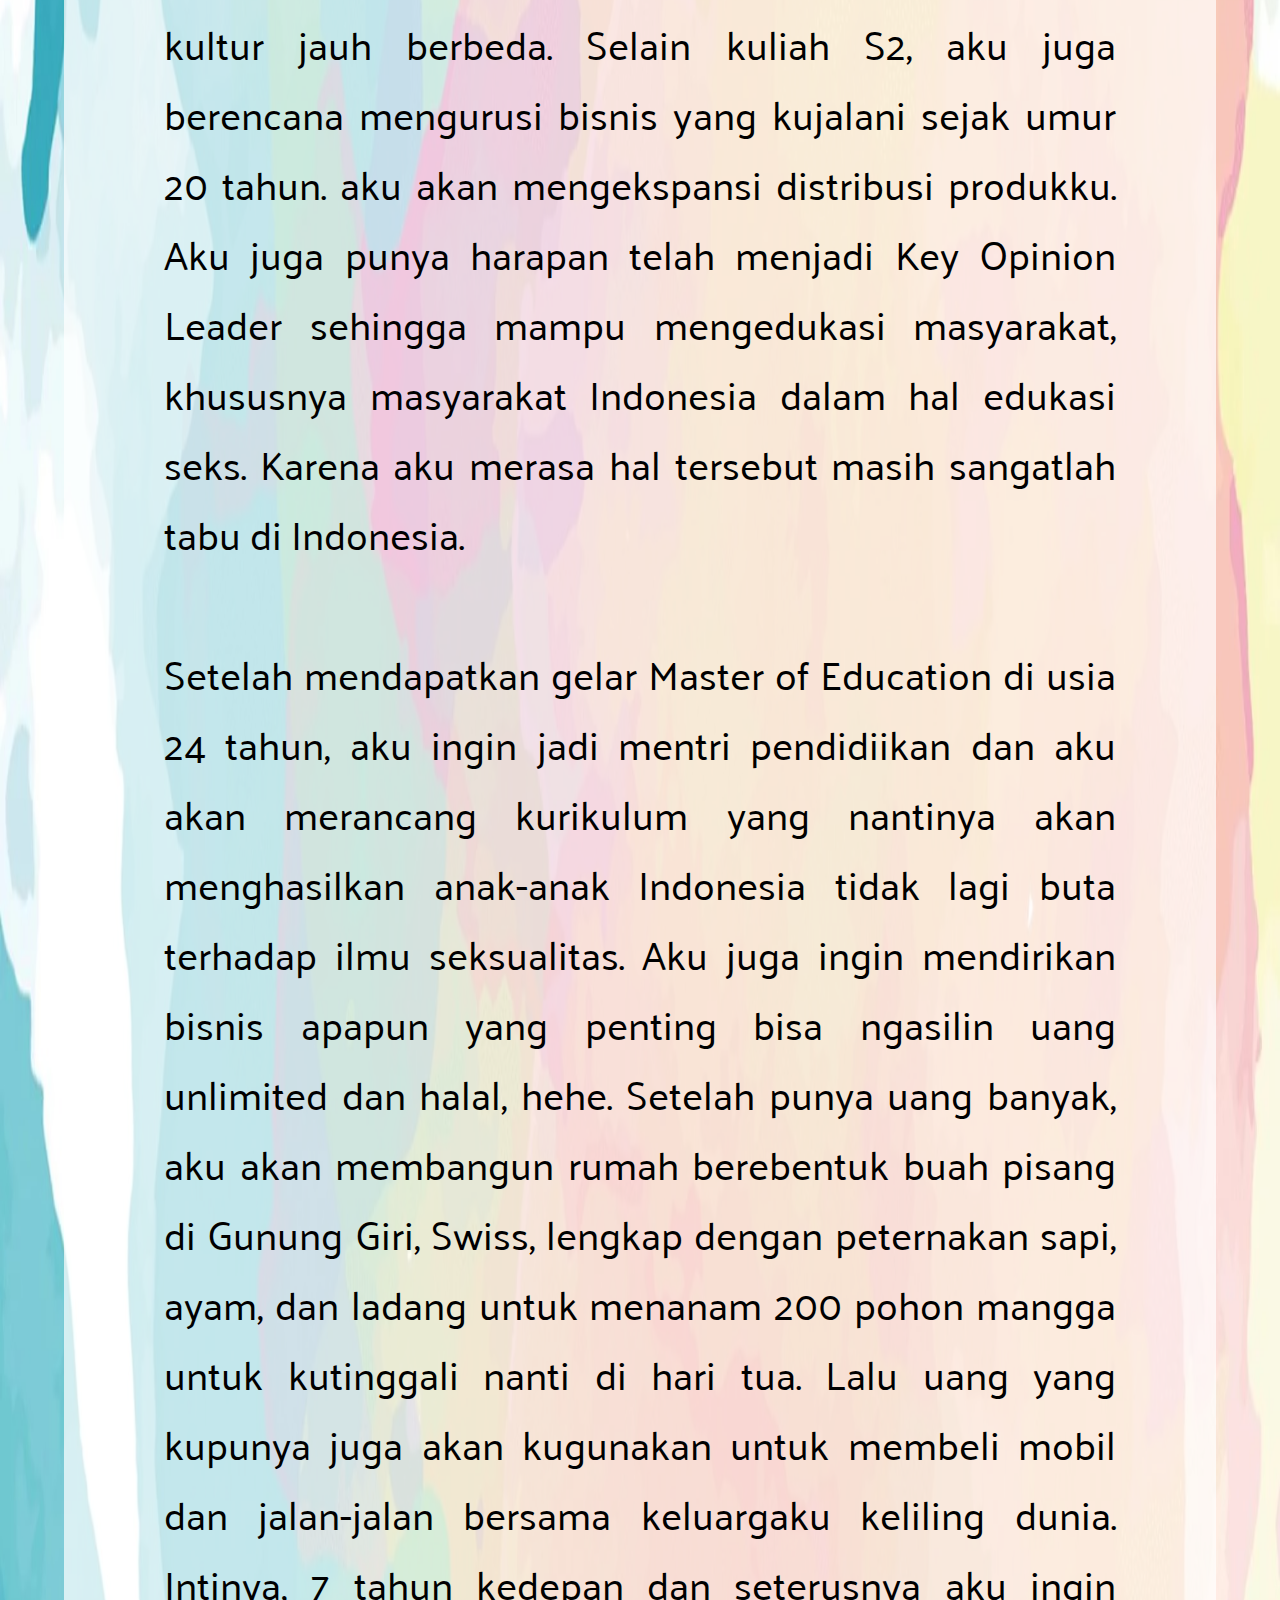
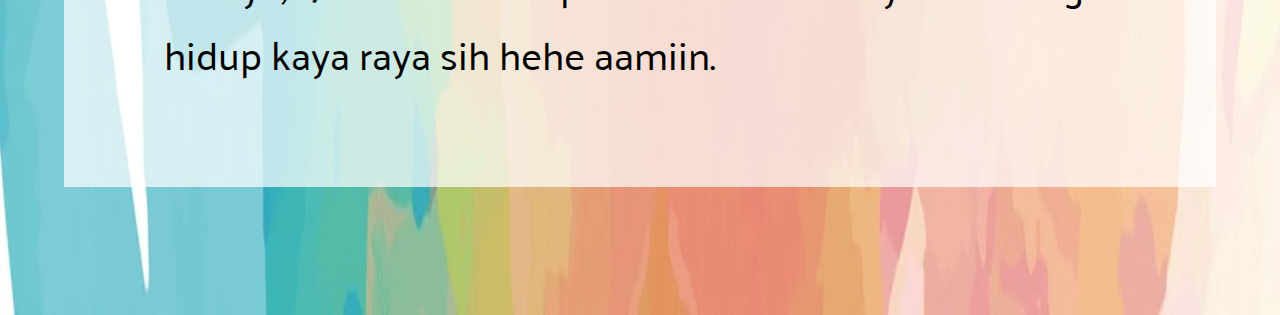
<file: future.html>
<!DOCTYPE html>
<html>
<head>
	<meta charset="UTF-8">
	<title>Alexandra in future</title>
	<meta http-equiv="X-UA-Compatible" content="IE-edge">
	<meta name="viewport" content="width=device-width, initial-scale=1.0"/>
	<link rel="stylesheet" href="cssdtpi.css">
	<link href='http://fonts.googleapis.com/css?family=Gochi Hand|Palanquin'
rel='stylesheet' type='text/css'>
	<style>
		body{
			background-image: url("nextbackground.jpg");
		}
	</style>
</head>
<body class="page3">
	<nav>
		<img src="croppedlogo.png" alt="logo" height="170px" id="logo">
		<input type="checkbox" id="check">
		<label for="check" class="checkbtn">
			<i class="fas fa-bars"></i>
		<ul>
			<li><a href="index.html">Home</a></li>
			<li><a href="aboutme.html">About me</a></li>
			<li><a class="active" href="future.html">What will My Future Be</a></li>
			<li><a href="closefriends.html">Alexa's Close Friends</a></li>
		</ul>
	</nav>
	<section></section>
<div class="future">
	<h1 style="font-family: Gochi Hand;">MY LIFE IN NEXT 7 YEARS</h1><br><br>
	<img src="mirrorselfie.jpeg" style="width:360px;height:470px; margin-right: 45px" class="alexandra">
	<img src="cewebiru.jpeg" style="width:360px;height:470px; margin-right: 45px" class="alexandra">
	<img src="gunungrigi.jpg" style="width:460px;height:470px; margin-right: 45px" class="alexandra">
<p style="font-family: Palanquin;">7 tahun ke depan, aku sudah berusia hampir seperempat abad alias 24 tahun. Setelah lulus kuliah di umur 21 tahun, aku akan melanjutkan pendidikanku ke jenjang S2 di University of Toronto, mengambil program Educational Leadership and Policy. Hehe aku mau juga ngerasain hidup ngerantau kaya temen-temenku, tapi aku mau di negeri orang yang memiliki kultur jauh berbeda. Selain kuliah S2, aku juga berencana mengurusi bisnis yang kujalani sejak umur 20 tahun. aku akan mengekspansi distribusi produkku. Aku juga punya harapan telah menjadi Key Opinion Leader sehingga mampu mengedukasi masyarakat, khususnya masyarakat Indonesia dalam hal edukasi seks. Karena aku merasa hal tersebut masih sangatlah tabu di Indonesia. 
<br><br>
Setelah mendapatkan gelar Master of Education di usia 24 tahun, aku ingin jadi mentri pendidiikan dan aku akan merancang kurikulum yang nantinya akan menghasilkan anak-anak Indonesia tidak lagi buta terhadap ilmu seksualitas. Aku juga ingin mendirikan bisnis apapun yang penting bisa ngasilin uang unlimited dan halal, hehe. Setelah punya uang banyak, aku akan membangun rumah berebentuk buah pisang di Gunung Giri, Swiss, lengkap dengan peternakan sapi, ayam, dan ladang untuk menanam 200 pohon mangga untuk kutinggali nanti di hari tua. Lalu uang yang kupunya juga akan kugunakan untuk membeli mobil dan jalan-jalan bersama keluargaku keliling dunia. Intinya, 7 tahun kedepan dan seterusnya aku ingin hidup kaya raya sih hehe aamiin.
</p>

</body>
</html>
</file>
<file: cssdtpi.css>
*{
	box-sizing: border-box;
	margin: 0;
	padding: 0;
	list-style: none;
	text-decoration: none;
}
body{
  	background-repeat: no-repeat;
  	background-size: 100% 100%;
}
.page1{
  background-image: url('backgroundgunung.jpg');
}

nav{
	background: DarkSlateGrey;
	height: 160px;
	width: 100%;
	text-align: center;
	position: fixed;
	top: 0px;
}
.home{
	background-color: rgba(255, 255, 255, 0.7);
	font-size: 40px;
	width: 90%;
  	height: 100%;
  	padding: 100px;
  	margin: 15% 8% 15%;
}

#logo{
	float: left;
	padding: 5px 85px;
}
nav ul{
	float: right;
	margin-right: 5px;
}
nav ul li{
	display: inline-block;
	line-height: 100px;
	margin: 25px 5px;
}
nav ul li a{
	color: white;
	font-size: 75%;
	font-family: lucida console;
	padding: 10px 15px;
	border-radius: 9px;
	text-transform: uppercase;
}
a.active, a:hover{
	background: #5F9EA0;
	transition: .5s;
}
.checkbtn{
	font-size: 30px;
	color: white;
	float: right;
	line-height: 80px
	margin-right: 40px;
	cursor: pointer;
}
#check{
	display: none;
}
@media (max-width: 952px){
	label.logo{
		padding-left: 50px;
	}
}
@media (max-width: 858px){
	nav .checkbtn i{
		display: block;
	}
	ul{
		position: fixed;
		width: 80%;
		height: 100vh;
		background: #191970;
		top: 80px;
		left: -100;
		text-align: center;
		transition: all .5s;
	}
	nav ul li{
		display: block;
		margin: 50px 0;
		line-height: 30px;
	}
	nav ul li a{
		font-size: 20px;
	}
	a:hover,a.active{
		background: none;
		color: #B0C4DE;
	}
}
.alexandra{
	float: left;
		}
.alexandra2{
	float: right;
		}
.aboutme, .future, .cf{
	background-color: rgba(255, 255, 255, 0.7);
	text-align: justify;
	font-size: 40px;
	width: 90%;
  	height: 100%;
  	padding: 100px;
  	margin: 10% 5% 10%;
		}
.page2, .page3, .page4{
  background-image: url('nextbackground.jpg');
}
h2{
	font-family: Shrikhand;
}
p {
	font-family: Palanquin;
}
</file>
